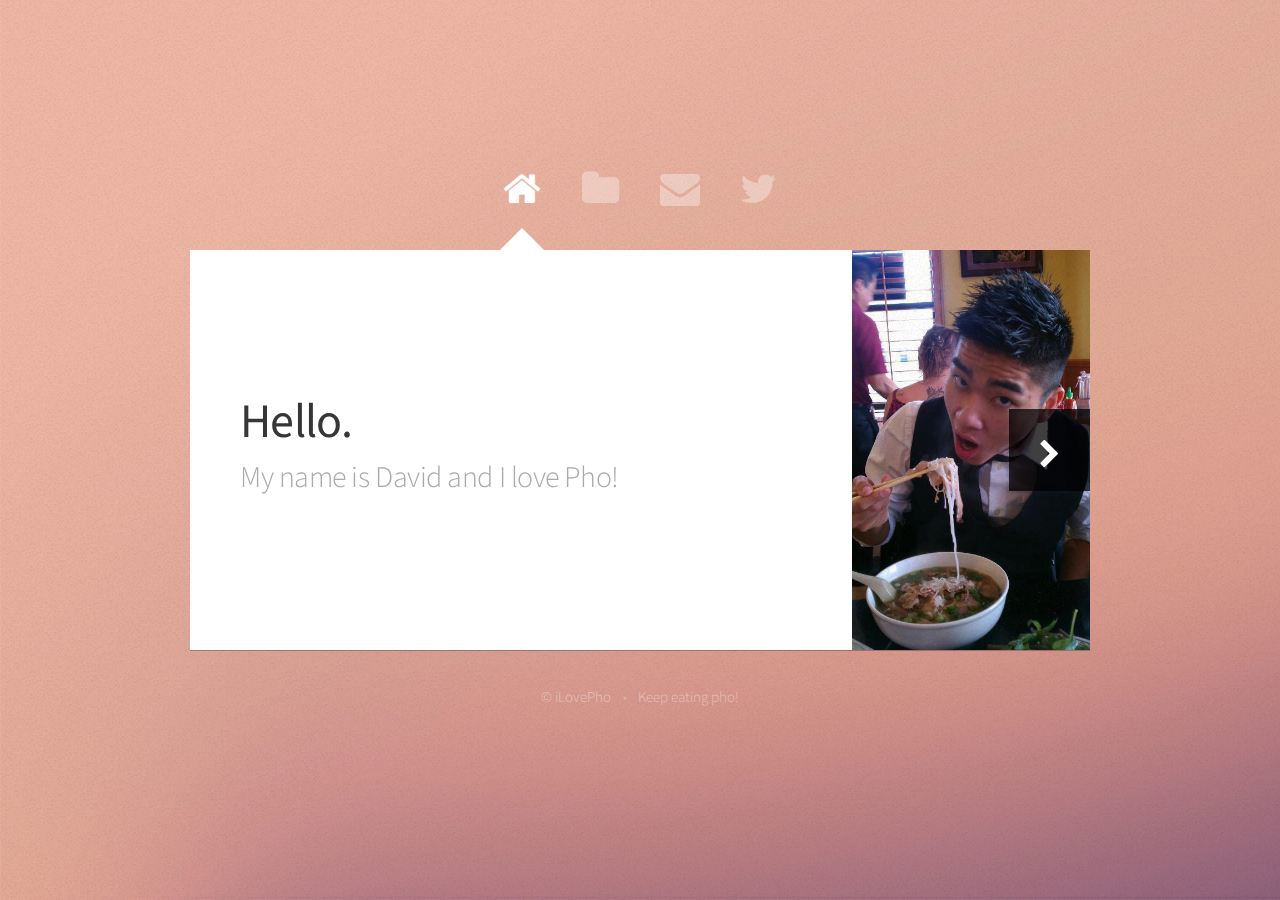
<file: index.html>
<!DOCTYPE HTML>
<!--
	Astral by HTML5 UP
	html5up.net | @ajlkn
	Free for personal and commercial use under the CCA 3.0 license (html5up.net/license)
-->
<html>
	<head>
		<title>David Loves Pho</title>
		<meta charset="utf-8" />
		<meta name="viewport" content="width=device-width, initial-scale=1" />
		<!--[if lte IE 8]><script src="assets/js/ie/html5shiv.js"></script><![endif]-->
		<link rel="stylesheet" href="assets/css/main.css" />
		<noscript><link rel="stylesheet" href="assets/css/noscript.css" /></noscript>
		<!--[if lte IE 8]><link rel="stylesheet" href="assets/css/ie8.css" /><![endif]-->
	</head>
	<body>

		<!-- Wrapper-->
			<div id="wrapper">

				<!-- Nav -->
					<nav id="nav">
						<a href="#me" class="icon fa-home active"><span>Home</span></a>
						<a href="#Gallery" class="icon fa-folder"><span>Gallery</span></a>
						<a href="#Travel" class="icon fa-envelope"><span>Travel</span></a>
						<a href="#" class="icon fa-twitter"><span>Facebook</span></a>
					</nav>

				<!-- Main -->
					<div id="main">

						<!-- Me -->
							<article id="me" class="panel">
								<header>
									<h1>Hello.</h1>
									<p>My name is David and I love Pho!</p>
								</header>
								<a href="#Gallery" class="jumplink pic">
									<span class="arrow icon fa-chevron-right"><span>See my gallery</span></span>
									<img src="images/picHome.jpg" alt="" />
								</a>
							</article>

						<!-- Gallery -->
							<article id="Gallery" class="panel">
								<header>
									<h2>Gallery</h2>
								</header>
								<p>
									I travel the world and eat pho!
								</p>
								<section>
									<div class="row">
										<div class="4u 12u$(mobile)">
											<a href="#" class="image fit"><img src="images/pic01.jpg" alt=""></a>
										</div>
										<div class="4u 12u$(mobile)">
											<a href="#" class="image fit"><img src="images/pic02.jpg" alt=""></a>
										</div>
										<div class="4u$ 12u$(mobile)">
											<a href="#" class="image fit"><img src="images/pic03.jpg" alt=""></a>
										</div>
										<div class="4u 12u$(mobile)">
											<a href="#" class="image fit"><img src="images/pic04.jpg" alt=""></a>
										</div>
										<div class="4u 12u$(mobile)">
											<a href="#" class="image fit"><img src="images/pic05.jpg" alt=""></a>
										</div>
										<div class="4u$ 12u$(mobile)">
											<a href="#" class="image fit"><img src="images/pic06.jpg" alt=""></a>
										</div>
										<div class="4u 12u$(mobile)">
											<a href="#" class="image fit"><img src="images/pic07.jpg" alt=""></a>
										</div>
										<div class="4u 12u$(mobile)">
											<a href="#" class="image fit"><img src="images/pic08.jpg" alt=""></a>
										</div>
										<div class="4u$ 12u$(mobile)">
											<a href="#" class="image fit"><img src="images/pic09.jpg" alt=""></a>
										</div>
										<div class="4u 12u$(mobile)">
											<a href="#" class="image fit"><img src="images/pic10.jpg" alt=""></a>
										</div>
										<div class="4u 12u$(mobile)">
											<a href="#" class="image fit"><img src="images/pic11.jpg" alt=""></a>
										</div>
										<div class="4u$ 12u$(mobile)">
											<a href="#" class="image fit"><img src="images/pic12.jpg" alt=""></a>
										</div>
									</div>
								</section>
							</article>

						<!-- Travel -->
							<article id="travel" class="panel">
								<header>
									<h2>Places I have been to</h2>
								</header>
								<!--
								<form action="#" method="post">
									<div>
										<div class="row">
											<div class="6u 12u$(mobile)">
												<input type="text" name="name" placeholder="Name" />
											</div>
											<div class="6u$ 12u$(mobile)">
												<input type="text" name="email" placeholder="Email" />
											</div>
											<div class="12u$">
												<input type="text" name="subject" placeholder="Subject" />
											</div>
											<div class="12u$">
												<textarea name="message" placeholder="Message" rows="8"></textarea>
											</div>
											<div class="12u$">
												<input type="submit" value="Send Message" />
											</div>
										</div>
									</div>
								</form>
							-->
							</article>

					</div>

				<!-- Footer -->
					<div id="footer">
						<ul class="copyright">
							<li>&copy; iLovePho</li><li>Keep eating pho!</li>
						</ul>
					</div>

			</div>

		<!-- Scripts -->
			<script src="assets/js/jquery.min.js"></script>
			<script src="assets/js/skel.min.js"></script>
			<script src="assets/js/skel-viewport.min.js"></script>
			<script src="assets/js/util.js"></script>
			<!--[if lte IE 8]><script src="assets/js/ie/respond.min.js"></script><![endif]-->
			<script src="assets/js/main.js"></script>

	</body>
</html>
</file>
<file: assets/css/noscript.css>
/*
	Astral by HTML5 UP
	html5up.net | @ajlkn
	Free for personal and commercial use under the CCA 3.0 license (html5up.net/license)
*/

/* Wrapper */

	#wrapper {
		opacity: 1.0;
	}

/* Nav */

	#nav {
		margin-top: 4em;
	}

		#nav a {
			opacity: 1.0;
		}

			#nav a:before, #nav a:after {
				display: none;
			}

			#nav a span {
				top: 0;
				opacity: 1.0;
			}

				#nav a span:after {
					display: none;
				}

/* Panels */

	#main {
		background: none;
		box-shadow: none;
	}

	.panel {
		position: relative;
		background: #ffffff;
		box-shadow: 0px 1px 0px 0px rgba(0, 0, 0, 0.25);
	}
</file>
<file: assets/css/ie8.css>
/*
	Astral by HTML5 UP
	html5up.net | @ajlkn
	Free for personal and commercial use under the CCA 3.0 license (html5up.net/license)
*/

/* Basic */

	body {
		background-image: url("images/bg.jpg");
		background-size: cover;
		-ms-behavior: url("assets/js/ie/backgroundsize.min.htc");
	}

/* Section/Article */

	section > .last-child, section.last-child, article > .last-child, article.last-child {
		margin-bottom: 0;
	}

/* Nav */

	#nav a span {
		display: none !important;
	}

	#nav a:before {
		font-size: 1.75em;
	}
</file>
<file: assets/css/main.css>
@import url("https://fonts.googleapis.com/css?family=Source+Sans+Pro:300,400,300italic,400italic");
@import url("font-awesome.min.css");

/*
	Astral by HTML5 UP
	html5up.net | @ajlkn
	Free for personal and commercial use under the CCA 3.0 license (html5up.net/license)
*/

/* Reset */

	html, body, div, span, applet, object, iframe, h1, h2, h3, h4, h5, h6, p, blockquote, pre, a, abbr, acronym, address, big, cite, code, del, dfn, em, img, ins, kbd, q, s, samp, small, strike, strong, sub, sup, tt, var, b, u, i, center, dl, dt, dd, ol, ul, li, fieldset, form, label, legend, table, caption, tbody, tfoot, thead, tr, th, td, article, aside, canvas, details, embed, figure, figcaption, footer, header, hgroup, menu, nav, output, ruby, section, summary, time, mark, audio, video {
		margin: 0;
		padding: 0;
		border: 0;
		font-size: 100%;
		font: inherit;
		vertical-align: baseline;
	}

	article, aside, details, figcaption, figure, footer, header, hgroup, menu, nav, section {
		display: block;
	}

	body {
		line-height: 1;
	}

	ol, ul {
		list-style: none;
	}

	blockquote, q {
		quotes: none;
	}

	blockquote:before, blockquote:after, q:before, q:after {
		content: '';
		content: none;
	}

	table {
		border-collapse: collapse;
		border-spacing: 0;
	}

	body {
		-webkit-text-size-adjust: none;
	}

/* Box Model */

	*, *:before, *:after {
		-moz-box-sizing: border-box;
		-webkit-box-sizing: border-box;
		box-sizing: border-box;
	}

/* Grid */

	.row {
		border-bottom: solid 1px transparent;
		-moz-box-sizing: border-box;
		-webkit-box-sizing: border-box;
		box-sizing: border-box;
	}

	.row > * {
		float: left;
		-moz-box-sizing: border-box;
		-webkit-box-sizing: border-box;
		box-sizing: border-box;
	}

	.row:after, .row:before {
		content: '';
		display: block;
		clear: both;
		height: 0;
	}

	.row.uniform > * > :first-child {
		margin-top: 0;
	}

	.row.uniform > * > :last-child {
		margin-bottom: 0;
	}

	.row.\30 \25 > * {
		padding: 0 0 0 0px;
	}

	.row.\30 \25 {
		margin: 0 0 -1px 0px;
	}

	.row.uniform.\30 \25 > * {
		padding: 0px 0 0 0px;
	}

	.row.uniform.\30 \25 {
		margin: 0px 0 -1px 0px;
	}

	.row > * {
		padding: 0 0 0 40px;
	}

	.row {
		margin: 0 0 -1px -40px;
	}

	.row.uniform > * {
		padding: 40px 0 0 40px;
	}

	.row.uniform {
		margin: -40px 0 -1px -40px;
	}

	.row.\32 00\25 > * {
		padding: 0 0 0 80px;
	}

	.row.\32 00\25 {
		margin: 0 0 -1px -80px;
	}

	.row.uniform.\32 00\25 > * {
		padding: 80px 0 0 80px;
	}

	.row.uniform.\32 00\25 {
		margin: -80px 0 -1px -80px;
	}

	.row.\31 50\25 > * {
		padding: 0 0 0 60px;
	}

	.row.\31 50\25 {
		margin: 0 0 -1px -60px;
	}

	.row.uniform.\31 50\25 > * {
		padding: 60px 0 0 60px;
	}

	.row.uniform.\31 50\25 {
		margin: -60px 0 -1px -60px;
	}

	.row.\35 0\25 > * {
		padding: 0 0 0 20px;
	}

	.row.\35 0\25 {
		margin: 0 0 -1px -20px;
	}

	.row.uniform.\35 0\25 > * {
		padding: 20px 0 0 20px;
	}

	.row.uniform.\35 0\25 {
		margin: -20px 0 -1px -20px;
	}

	.row.\32 5\25 > * {
		padding: 0 0 0 10px;
	}

	.row.\32 5\25 {
		margin: 0 0 -1px -10px;
	}

	.row.uniform.\32 5\25 > * {
		padding: 10px 0 0 10px;
	}

	.row.uniform.\32 5\25 {
		margin: -10px 0 -1px -10px;
	}

	.\31 2u, .\31 2u\24 {
		width: 100%;
		clear: none;
		margin-left: 0;
	}

	.\31 1u, .\31 1u\24 {
		width: 91.6666666667%;
		clear: none;
		margin-left: 0;
	}

	.\31 0u, .\31 0u\24 {
		width: 83.3333333333%;
		clear: none;
		margin-left: 0;
	}

	.\39 u, .\39 u\24 {
		width: 75%;
		clear: none;
		margin-left: 0;
	}

	.\38 u, .\38 u\24 {
		width: 66.6666666667%;
		clear: none;
		margin-left: 0;
	}

	.\37 u, .\37 u\24 {
		width: 58.3333333333%;
		clear: none;
		margin-left: 0;
	}

	.\36 u, .\36 u\24 {
		width: 50%;
		clear: none;
		margin-left: 0;
	}

	.\35 u, .\35 u\24 {
		width: 41.6666666667%;
		clear: none;
		margin-left: 0;
	}

	.\34 u, .\34 u\24 {
		width: 33.3333333333%;
		clear: none;
		margin-left: 0;
	}

	.\33 u, .\33 u\24 {
		width: 25%;
		clear: none;
		margin-left: 0;
	}

	.\32 u, .\32 u\24 {
		width: 16.6666666667%;
		clear: none;
		margin-left: 0;
	}

	.\31 u, .\31 u\24 {
		width: 8.3333333333%;
		clear: none;
		margin-left: 0;
	}

	.\31 2u\24 + *,
	.\31 1u\24 + *,
	.\31 0u\24 + *,
	.\39 u\24 + *,
	.\38 u\24 + *,
	.\37 u\24 + *,
	.\36 u\24 + *,
	.\35 u\24 + *,
	.\34 u\24 + *,
	.\33 u\24 + *,
	.\32 u\24 + *,
	.\31 u\24 + * {
		clear: left;
	}

	.\-11u {
		margin-left: 91.66667%;
	}

	.\-10u {
		margin-left: 83.33333%;
	}

	.\-9u {
		margin-left: 75%;
	}

	.\-8u {
		margin-left: 66.66667%;
	}

	.\-7u {
		margin-left: 58.33333%;
	}

	.\-6u {
		margin-left: 50%;
	}

	.\-5u {
		margin-left: 41.66667%;
	}

	.\-4u {
		margin-left: 33.33333%;
	}

	.\-3u {
		margin-left: 25%;
	}

	.\-2u {
		margin-left: 16.66667%;
	}

	.\-1u {
		margin-left: 8.33333%;
	}

	@media screen and (min-width: 737px) {

		.row > * {
			padding: 25px 0 0 25px;
		}

		.row {
			margin: -25px 0 -1px -25px;
		}

		.row.uniform > * {
			padding: 25px 0 0 25px;
		}

		.row.uniform {
			margin: -25px 0 -1px -25px;
		}

		.row.\32 00\25 > * {
			padding: 50px 0 0 50px;
		}

		.row.\32 00\25 {
			margin: -50px 0 -1px -50px;
		}

		.row.uniform.\32 00\25 > * {
			padding: 50px 0 0 50px;
		}

		.row.uniform.\32 00\25 {
			margin: -50px 0 -1px -50px;
		}

		.row.\31 50\25 > * {
			padding: 37.5px 0 0 37.5px;
		}

		.row.\31 50\25 {
			margin: -37.5px 0 -1px -37.5px;
		}

		.row.uniform.\31 50\25 > * {
			padding: 37.5px 0 0 37.5px;
		}

		.row.uniform.\31 50\25 {
			margin: -37.5px 0 -1px -37.5px;
		}

		.row.\35 0\25 > * {
			padding: 12.5px 0 0 12.5px;
		}

		.row.\35 0\25 {
			margin: -12.5px 0 -1px -12.5px;
		}

		.row.uniform.\35 0\25 > * {
			padding: 12.5px 0 0 12.5px;
		}

		.row.uniform.\35 0\25 {
			margin: -12.5px 0 -1px -12.5px;
		}

		.row.\32 5\25 > * {
			padding: 6.25px 0 0 6.25px;
		}

		.row.\32 5\25 {
			margin: -6.25px 0 -1px -6.25px;
		}

		.row.uniform.\32 5\25 > * {
			padding: 6.25px 0 0 6.25px;
		}

		.row.uniform.\32 5\25 {
			margin: -6.25px 0 -1px -6.25px;
		}

		.\31 2u\28desktop\29, .\31 2u\24\28desktop\29 {
			width: 100%;
			clear: none;
			margin-left: 0;
		}

		.\31 1u\28desktop\29, .\31 1u\24\28desktop\29 {
			width: 91.6666666667%;
			clear: none;
			margin-left: 0;
		}

		.\31 0u\28desktop\29, .\31 0u\24\28desktop\29 {
			width: 83.3333333333%;
			clear: none;
			margin-left: 0;
		}

		.\39 u\28desktop\29, .\39 u\24\28desktop\29 {
			width: 75%;
			clear: none;
			margin-left: 0;
		}

		.\38 u\28desktop\29, .\38 u\24\28desktop\29 {
			width: 66.6666666667%;
			clear: none;
			margin-left: 0;
		}

		.\37 u\28desktop\29, .\37 u\24\28desktop\29 {
			width: 58.3333333333%;
			clear: none;
			margin-left: 0;
		}

		.\36 u\28desktop\29, .\36 u\24\28desktop\29 {
			width: 50%;
			clear: none;
			margin-left: 0;
		}

		.\35 u\28desktop\29, .\35 u\24\28desktop\29 {
			width: 41.6666666667%;
			clear: none;
			margin-left: 0;
		}

		.\34 u\28desktop\29, .\34 u\24\28desktop\29 {
			width: 33.3333333333%;
			clear: none;
			margin-left: 0;
		}

		.\33 u\28desktop\29, .\33 u\24\28desktop\29 {
			width: 25%;
			clear: none;
			margin-left: 0;
		}

		.\32 u\28desktop\29, .\32 u\24\28desktop\29 {
			width: 16.6666666667%;
			clear: none;
			margin-left: 0;
		}

		.\31 u\28desktop\29, .\31 u\24\28desktop\29 {
			width: 8.3333333333%;
			clear: none;
			margin-left: 0;
		}

		.\31 2u\24\28desktop\29 + *,
		.\31 1u\24\28desktop\29 + *,
		.\31 0u\24\28desktop\29 + *,
		.\39 u\24\28desktop\29 + *,
		.\38 u\24\28desktop\29 + *,
		.\37 u\24\28desktop\29 + *,
		.\36 u\24\28desktop\29 + *,
		.\35 u\24\28desktop\29 + *,
		.\34 u\24\28desktop\29 + *,
		.\33 u\24\28desktop\29 + *,
		.\32 u\24\28desktop\29 + *,
		.\31 u\24\28desktop\29 + * {
			clear: left;
		}

		.\-11u\28desktop\29 {
			margin-left: 91.66667%;
		}

		.\-10u\28desktop\29 {
			margin-left: 83.33333%;
		}

		.\-9u\28desktop\29 {
			margin-left: 75%;
		}

		.\-8u\28desktop\29 {
			margin-left: 66.66667%;
		}

		.\-7u\28desktop\29 {
			margin-left: 58.33333%;
		}

		.\-6u\28desktop\29 {
			margin-left: 50%;
		}

		.\-5u\28desktop\29 {
			margin-left: 41.66667%;
		}

		.\-4u\28desktop\29 {
			margin-left: 33.33333%;
		}

		.\-3u\28desktop\29 {
			margin-left: 25%;
		}

		.\-2u\28desktop\29 {
			margin-left: 16.66667%;
		}

		.\-1u\28desktop\29 {
			margin-left: 8.33333%;
		}

	}

	@media screen and (max-width: 736px) {

		.row > * {
			padding: 15px 0 0 15px;
		}

		.row {
			margin: -15px 0 -1px -15px;
		}

		.row.uniform > * {
			padding: 15px 0 0 15px;
		}

		.row.uniform {
			margin: -15px 0 -1px -15px;
		}

		.row.\32 00\25 > * {
			padding: 30px 0 0 30px;
		}

		.row.\32 00\25 {
			margin: -30px 0 -1px -30px;
		}

		.row.uniform.\32 00\25 > * {
			padding: 30px 0 0 30px;
		}

		.row.uniform.\32 00\25 {
			margin: -30px 0 -1px -30px;
		}

		.row.\31 50\25 > * {
			padding: 22.5px 0 0 22.5px;
		}

		.row.\31 50\25 {
			margin: -22.5px 0 -1px -22.5px;
		}

		.row.uniform.\31 50\25 > * {
			padding: 22.5px 0 0 22.5px;
		}

		.row.uniform.\31 50\25 {
			margin: -22.5px 0 -1px -22.5px;
		}

		.row.\35 0\25 > * {
			padding: 7.5px 0 0 7.5px;
		}

		.row.\35 0\25 {
			margin: -7.5px 0 -1px -7.5px;
		}

		.row.uniform.\35 0\25 > * {
			padding: 7.5px 0 0 7.5px;
		}

		.row.uniform.\35 0\25 {
			margin: -7.5px 0 -1px -7.5px;
		}

		.row.\32 5\25 > * {
			padding: 3.75px 0 0 3.75px;
		}

		.row.\32 5\25 {
			margin: -3.75px 0 -1px -3.75px;
		}

		.row.uniform.\32 5\25 > * {
			padding: 3.75px 0 0 3.75px;
		}

		.row.uniform.\32 5\25 {
			margin: -3.75px 0 -1px -3.75px;
		}

		.\31 2u\28mobile\29, .\31 2u\24\28mobile\29 {
			width: 100%;
			clear: none;
			margin-left: 0;
		}

		.\31 1u\28mobile\29, .\31 1u\24\28mobile\29 {
			width: 91.6666666667%;
			clear: none;
			margin-left: 0;
		}

		.\31 0u\28mobile\29, .\31 0u\24\28mobile\29 {
			width: 83.3333333333%;
			clear: none;
			margin-left: 0;
		}

		.\39 u\28mobile\29, .\39 u\24\28mobile\29 {
			width: 75%;
			clear: none;
			margin-left: 0;
		}

		.\38 u\28mobile\29, .\38 u\24\28mobile\29 {
			width: 66.6666666667%;
			clear: none;
			margin-left: 0;
		}

		.\37 u\28mobile\29, .\37 u\24\28mobile\29 {
			width: 58.3333333333%;
			clear: none;
			margin-left: 0;
		}

		.\36 u\28mobile\29, .\36 u\24\28mobile\29 {
			width: 50%;
			clear: none;
			margin-left: 0;
		}

		.\35 u\28mobile\29, .\35 u\24\28mobile\29 {
			width: 41.6666666667%;
			clear: none;
			margin-left: 0;
		}

		.\34 u\28mobile\29, .\34 u\24\28mobile\29 {
			width: 33.3333333333%;
			clear: none;
			margin-left: 0;
		}

		.\33 u\28mobile\29, .\33 u\24\28mobile\29 {
			width: 25%;
			clear: none;
			margin-left: 0;
		}

		.\32 u\28mobile\29, .\32 u\24\28mobile\29 {
			width: 16.6666666667%;
			clear: none;
			margin-left: 0;
		}

		.\31 u\28mobile\29, .\31 u\24\28mobile\29 {
			width: 8.3333333333%;
			clear: none;
			margin-left: 0;
		}

		.\31 2u\24\28mobile\29 + *,
		.\31 1u\24\28mobile\29 + *,
		.\31 0u\24\28mobile\29 + *,
		.\39 u\24\28mobile\29 + *,
		.\38 u\24\28mobile\29 + *,
		.\37 u\24\28mobile\29 + *,
		.\36 u\24\28mobile\29 + *,
		.\35 u\24\28mobile\29 + *,
		.\34 u\24\28mobile\29 + *,
		.\33 u\24\28mobile\29 + *,
		.\32 u\24\28mobile\29 + *,
		.\31 u\24\28mobile\29 + * {
			clear: left;
		}

		.\-11u\28mobile\29 {
			margin-left: 91.66667%;
		}

		.\-10u\28mobile\29 {
			margin-left: 83.33333%;
		}

		.\-9u\28mobile\29 {
			margin-left: 75%;
		}

		.\-8u\28mobile\29 {
			margin-left: 66.66667%;
		}

		.\-7u\28mobile\29 {
			margin-left: 58.33333%;
		}

		.\-6u\28mobile\29 {
			margin-left: 50%;
		}

		.\-5u\28mobile\29 {
			margin-left: 41.66667%;
		}

		.\-4u\28mobile\29 {
			margin-left: 33.33333%;
		}

		.\-3u\28mobile\29 {
			margin-left: 25%;
		}

		.\-2u\28mobile\29 {
			margin-left: 16.66667%;
		}

		.\-1u\28mobile\29 {
			margin-left: 8.33333%;
		}

	}

/* Basic */

	body {
		background-image: url("images/overlay.png"), url("images/bg.jpg");
		background-repeat: repeat, no-repeat;
		background-size: auto, 100% 100%;
		font-family: 'Source Sans Pro', sans-serif;
		font-weight: 300;
		color: #777777;
	}

		body.is-loading *, body.is-loading *:before, body.is-loading *:after {
			-moz-transition: none !important;
			-webkit-transition: none !important;
			-ms-transition: none !important;
			transition: none !important;
			-moz-animation: none !important;
			-webkit-animation: none !important;
			-ms-animation: none !important;
			animation: none !important;
		}

	input, textarea, select {
		font-family: 'Source Sans Pro', sans-serif;
		font-weight: 300;
		color: #777777;
	}

	strong, b, h1, h2, h3, h4, h5, h6 {
		font-weight: 400;
		color: #363636;
	}

	blockquote {
		border-left: solid 0.5em #ddd;
		padding: 1em 0 1em 2em;
		font-style: italic;
	}

	em, i {
		font-style: italic;
	}

	hr {
		border: 0;
		border-top: solid 1px #ddd;
		padding: 1.5em 0 0 0;
		margin: 1.75em 0 0 0;
	}

	sub {
		position: relative;
		top: 0.5em;
		font-size: 0.8em;
	}

	sup {
		position: relative;
		top: -0.5em;
		font-size: 0.8em;
	}

	br.clear {
		clear: both;
	}

	p, ul, ol, dl, table, blockquote, form {
		margin-bottom: 2em;
	}

/* Table */

	table {
		width: 100%;
	}

		table.default tbody tr {
			border-bottom: solid 1px #f4f4f4;
		}

		table.default td {
			padding: 0.5em 1em 0.5em 1em;
		}

		table.default th {
			text-align: left;
			font-weight: 400;
			padding: 0.5em 1em 0.5em 1em;
		}

		table.default thead {
			border-bottom: solid 2px #f4f4f4;
		}

/* Form */

	form label {
		display: block;
		font-weight: 400;
		color: #363636;
		margin: 0 0 1em 0;
	}

	form input[type="text"],
	form input[type="email"],
	form input[type="password"],
	form select,
	form textarea {
		-webkit-appearance: none;
		border: 0;
		background: #f4f4f4;
		padding: 0.75em;
		width: 100%;
		-moz-transition: background-color .25s ease-in-out;
		-webkit-transition: background-color .25s ease-in-out;
		-ms-transition: background-color .25s ease-in-out;
		transition: background-color .25s ease-in-out;
	}

		form input[type="text"]:focus,
		form input[type="email"]:focus,
		form input[type="password"]:focus,
		form select:focus,
		form textarea:focus {
			background: #f8f8f8;
		}

	form input[type="text"],
	form input[type="email"],
	form input[type="password"],
	form select {
		line-height: 1.35em;
	}

	form ::-webkit-input-placeholder {
		color: #999;
	}

	form :-moz-placeholder {
		color: #999;
	}

	form ::-moz-placeholder {
		color: #999;
	}

	form :-ms-input-placeholder {
		color: #999;
	}

/* Section/Article */

	section, article {
		margin-bottom: 3em;
	}

		section > :last-child, section:last-child, article > :last-child, article:last-child {
			margin-bottom: 0;
		}

	header > p {
		color: #aaa;
	}

/* Image */

	.image {
		display: inline-block;
	}

		.image img {
			display: block;
			width: 100%;
		}

		.image.fit {
			display: block;
			width: 100%;
		}

		.image.featured {
			display: block;
			width: 100%;
			margin: 0 0 2em 0;
		}

		.image.left {
			float: left;
			margin: 0 2em 2em 0;
		}

		.image.centered {
			display: block;
			margin: 0 0 2em 0;
		}

			.image.centered img {
				margin: 0 auto;
				width: auto;
			}

/* Button */

	input[type="button"],
	input[type="submit"],
	input[type="reset"],
	button,
	.button {
		-webkit-appearance: none;
		display: inline-block;
		background-color: #222222;
		color: #ffffff;
		border: 0;
		cursor: pointer;
		outline: 0;
		-moz-transition: background-color .25s ease-in-out;
		-webkit-transition: background-color .25s ease-in-out;
		-ms-transition: background-color .25s ease-in-out;
		transition: background-color .25s ease-in-out;
	}

		input[type="button"]:hover,
		input[type="submit"]:hover,
		input[type="reset"]:hover,
		button:hover,
		.button:hover {
			background-color: #333333;
		}

		input[type="button"]:active,
		input[type="submit"]:active,
		input[type="reset"]:active,
		button:active,
		.button:active {
			background-color: #444444;
		}

		input[type="button"].alt,
		input[type="submit"].alt,
		input[type="reset"].alt,
		button.alt,
		.button.alt {
			background-color: #777777;
		}

			input[type="button"].alt:hover,
			input[type="submit"].alt:hover,
			input[type="reset"].alt:hover,
			button.alt:hover,
			.button.alt:hover {
				background-color: #888888;
			}

			input[type="button"].alt:active,
			input[type="submit"].alt:active,
			input[type="reset"].alt:active,
			button.alt:active,
			.button.alt:active {
				background-color: #999999;
			}

/* List */

	ul.default {
		list-style: disc;
		padding-left: 1em;
	}

		ul.default li {
			padding-left: 0.5em;
		}

	ul.actions li {
		display: inline-block;
		margin-left: 0.5em;
	}

		ul.actions li:first-child {
			margin-left: 0;
		}

	ol.default {
		list-style: decimal;
		padding-left: 1.25em;
	}

		ol.default li {
			padding-left: 0.25em;
		}

/* Icons */

	.icon {
		position: relative;
		text-decoration: none;
	}

		.icon:before {
			-moz-osx-font-smoothing: grayscale;
			-webkit-font-smoothing: antialiased;
			font-family: FontAwesome;
			font-style: normal;
			font-weight: normal;
			text-transform: none !important;
		}

		.icon > .label {
			display: none;
		}

/* Nav */

	#nav a {
		position: relative;
		display: inline-block;
		color: #ffffff;
		width: 1em;
		height: 1em;
		line-height: 0.9em;
	}

		#nav a.icon:before {
			padding-right: 0;
		}

/* Panels */

	#main {
		position: relative;
		overflow: hidden;
	}

	.panel {
		position: relative;
	}

/* Me */

	#me .pic {
		position: relative;
		display: block;
	}

		#me .pic:before {
			content: '';
			position: absolute;
			top: 0;
			left: 0;
			background: url("images/overlay.png");
			width: 100%;
			height: 100%;
			z-index: 1;
		}

/* Footer */

	#footer {
		color: #ccc;
		color: rgba(255, 255, 255, 0.45);
	}

		#footer a {
			color: #ddd;
			color: rgba(255, 255, 255, 0.65);
			-moz-transition: color .25s ease-in-out;
			-webkit-transition: color .25s ease-in-out;
			-ms-transition: color .25s ease-in-out;
			transition: color .25s ease-in-out;
		}

			#footer a:hover {
				color: white;
			}

		#footer .copyright li {
			display: inline-block;
		}

			#footer .copyright li:before {
				display: inline;
				content: '\2022';
				opacity: 0.5;
				padding: 0 0.75em 0 0.75em;
			}

			#footer .copyright li:first-child:before {
				display: none;
			}

/* Desktop */

	@media screen and (min-width: 737px) {

		/* Basic */

			html {
				min-width: 100%;
				min-height: 100%;
			}

			body {
				width: 100%;
				min-width: 1000px;
				min-height: 100%;
				overflow-y: scroll;
				background-attachment: fixed;
				font-size: 14pt;
				line-height: 1.75em;
			}

			input, textarea, select {
				font-size: 14pt;
				line-height: 1.75em;
			}

			h1 {
				font-size: 2.4em;
				letter-spacing: -0.015em;
			}

			h2 {
				font-size: 1.8em;
				letter-spacing: -0.015em;
			}

			h3, h4, h5, h6 {
				font-size: 1.25em;
				letter-spacing: -0.015em;
			}

		/* Section/Article */

			header {
				margin: 0 0 1.5em 0;
			}

				header > p {
					margin: 0.5em 0 0 0;
				}

		/* Button */

			input[type="button"],
			input[type="submit"],
			input[type="reset"],
			button,
			.button {
				padding: 0.7em 1.5em 0.7em 1.5em;
			}

				input[type="button"].small,
				input[type="submit"].small,
				input[type="reset"].small,
				button.small,
				.button.small {
					font-size: 0.75em;
				}

				input[type="button"].big,
				input[type="submit"].big,
				input[type="reset"].big,
				button.big,
				.button.big {
					font-size: 1.25em;
					padding: 0.5em 1.25em 0.5em 1.25em;
				}

				input[type="button"].huge,
				input[type="submit"].huge,
				input[type="reset"].huge,
				button.huge,
				.button.huge {
					font-size: 1.5em;
					padding: 0.5em 1.25em 0.5em 1.25em;
				}

		/* Wrapper */

			#wrapper {
				width: 45em;
				margin: 0 auto;
				opacity: 0.00001;
			}

				#wrapper.tall {
					padding-bottom: 6em;
				}

		/* Nav */

			#nav {
				text-align: center;
				height: 4.25em;
				cursor: default;
			}

				#nav a {
					font-size: 2.5em;
					margin: 0 0.25em 0 0.25em;
					opacity: 0.35;
					outline: 0;
					-moz-transition: opacity .25s ease-in-out;
					-webkit-transition: opacity .25s ease-in-out;
					-ms-transition: opacity .25s ease-in-out;
					transition: opacity .25s ease-in-out;
				}

					#nav a:before {
						font-size: 0.8em;
					}

					#nav a:after {
						content: '';
						display: block;
						position: absolute;
						left: 50%;
						bottom: -0.75em;
						margin-left: -0.5em;
						border-bottom: solid 0em #ffffff;
						border-left: solid 0.5em transparent;
						border-right: solid 0.5em transparent;
						-moz-transition: border-bottom-width .25s ease-in-out;
						-webkit-transition: border-bottom-width .25s ease-in-out;
						-ms-transition: border-bottom-width .25s ease-in-out;
						transition: border-bottom-width .25s ease-in-out;
					}

					#nav a span {
						display: block;
						position: absolute;
						background: #222222;
						color: #ffffff;
						top: -2.75em;
						font-size: 0.3em;
						height: 2.25em;
						line-height: 2.25em;
						left: 50%;
						opacity: 0;
						-moz-transition: opacity .25s ease-in-out;
						-webkit-transition: opacity .25s ease-in-out;
						-ms-transition: opacity .25s ease-in-out;
						transition: opacity .25s ease-in-out;
						width: 5.5em;
						margin-left: -2.75em;
					}

						#nav a span:after {
							content: '';
							display: block;
							position: absolute;
							bottom: -0.4em;
							left: 50%;
							margin-left: -0.6em;
							border-top: solid 0.6em #222222;
							border-left: solid 0.6em transparent;
							border-right: solid 0.6em transparent;
						}

					#nav a:hover {
						opacity: 1.0;
					}

						#nav a:hover span {
							opacity: 1.0;
						}

					#nav a.active {
						opacity: 1.0;
					}

						#nav a.active:after {
							border-bottom-width: 0.5em;
						}

		/* Panels */

			#main {
				width: 45em;
				background: #ffffff;
				box-shadow: 0px 1px 0px 0px rgba(0, 0, 0, 0.25);
			}

			.panel {
				padding: 3.5em 2.5em 3.5em 2.5em;
				position: absolute;
				top: 0;
				left: 0;
				width: 45em;
			}

		/* Me */

			#me {
				padding: 0;
				height: 20em;
			}

				#me .pic {
					display: block;
					position: absolute;
					right: -1px;
					top: 0;
					height: 100%;
					text-decoration: none;
				}

					#me .pic img {
						position: relative;
						display: block;
						height: 100%;
					}

					#me .pic .arrow {
						display: block;
						position: absolute;
						right: 0;
						top: 50%;
						margin-top: -1.375em;
						width: 2.75em;
						height: 2.75em;
						background: #000;
						background: rgba(0, 0, 0, 0.75);
						color: #ffffff;
						text-align: center;
						line-height: 2.75em;
						font-size: 1.5em;
						z-index: 1;
						-moz-transition: width .15s ease-in-out, padding-right .15s ease-in-out;
						-webkit-transition: width .15s ease-in-out, padding-right .15s ease-in-out;
						-ms-transition: width .15s ease-in-out, padding-right .15s ease-in-out;
						transition: width .15s ease-in-out, padding-right .15s ease-in-out;
					}

						#me .pic .arrow:before {
							position: relative;
							padding-right: 0;
							top: 0.125em;
						}

						#me .pic .arrow span {
							display: block;
							text-indent: -9999px;
						}

					#me .pic:hover .arrow {
						width: 3em;
						padding-right: 0.25em;
					}

				#me header {
					position: absolute;
					left: 0;
					top: 0;
					width: 100%;
					height: 100%;
					margin-left: 2.5em;
				}

					#me header > h1 {
						position: absolute;
						left: 0;
						bottom: 52.5%;
						margin: 0;
					}

					#me header > p {
						position: absolute;
						left: 0;
						top: 52.5%;
						font-size: 1.5em;
						letter-spacing: -0.015em;
						margin-top: 0;
					}

		/* Footer */

			#footer {
				text-align: center;
				padding: 2em 0 0 0;
				font-size: 0.75em;
			}

	}

/* Mobile */

	@media screen and (max-width: 736px) {

		/* Basic */

			body, input, textarea, select {
				font-size: 11pt;
				line-height: 1.75em;
			}

			h1, h2 {
				font-size: 1.75em;
				letter-spacing: -0.025em;
			}

			h3, h4, h5, h6 {
				font-size: 1.25em;
				letter-spacing: -0.025em;
			}

		/* Section/Article */

			header {
				margin: 0 0 1.5em 0;
			}

				header > p {
					margin: 0.5em 0 0 0;
				}

		/* Table */

			table.style1 {
				overflow-x: scroll;
			}

		/* List */

			ul.actions li {
				display: block;
				margin: 0.5em 0 0 0;
			}

				ul.actions li:first-child {
					margin-top: 0;
				}

		/* Button */

			input[type="button"],
			input[type="submit"],
			input[type="reset"],
			button,
			.button {
				display: block;
				width: 100%;
				padding: 0.75em 0 0.75em 0;
				text-align: center;
			}

		/* Wrapper */

			#wrapper {
				padding: 7px;
			}

		/* Nav */

			#nav {
				text-align: center;
				margin: 6px 0 8px 0;
			}

				#nav a {
					font-size: 2em;
					opacity: 0.5;
					outline: 0;
					width: 1.5em;
					height: 1.5em;
					line-height: 1.35em;
					margin: 0 0.25em 0 0.25em;
				}

					#nav a:active {
						opacity: 1.0;
					}

					#nav a span {
						display: none;
					}

		/* Panels */

			#main {
				background: none;
			}

			.panel {
				padding: 15px 15px 15px 15px;
				margin: 0 0 7px 0;
				background: #ffffff;
				box-shadow: 0px 1px 0px 0px rgba(0, 0, 0, 0.25);
			}

				.panel header {
					padding-top: 1em;
				}

		/* Me */

			#me .pic {
				width: 100%;
			}

				#me .pic img {
					display: block;
					width: 100%;
				}

				#me .pic .arrow {
					display: none;
				}

			#me header {
				text-align: center;
			}

				#me header > h1 {
					font-size: 2.15em;
					letter-spacing: -0.025em;
				}

				#me header > p {
					font-size: 1.25em;
				}

		/* Footer */

			#footer {
				text-align: center;
				padding: 2em 0 0 0;
				font-size: 0.85em;
			}

				#footer .copyright li {
					display: block;
				}

					#footer .copyright li:before {
						display: none;
					}

	}
</file>
